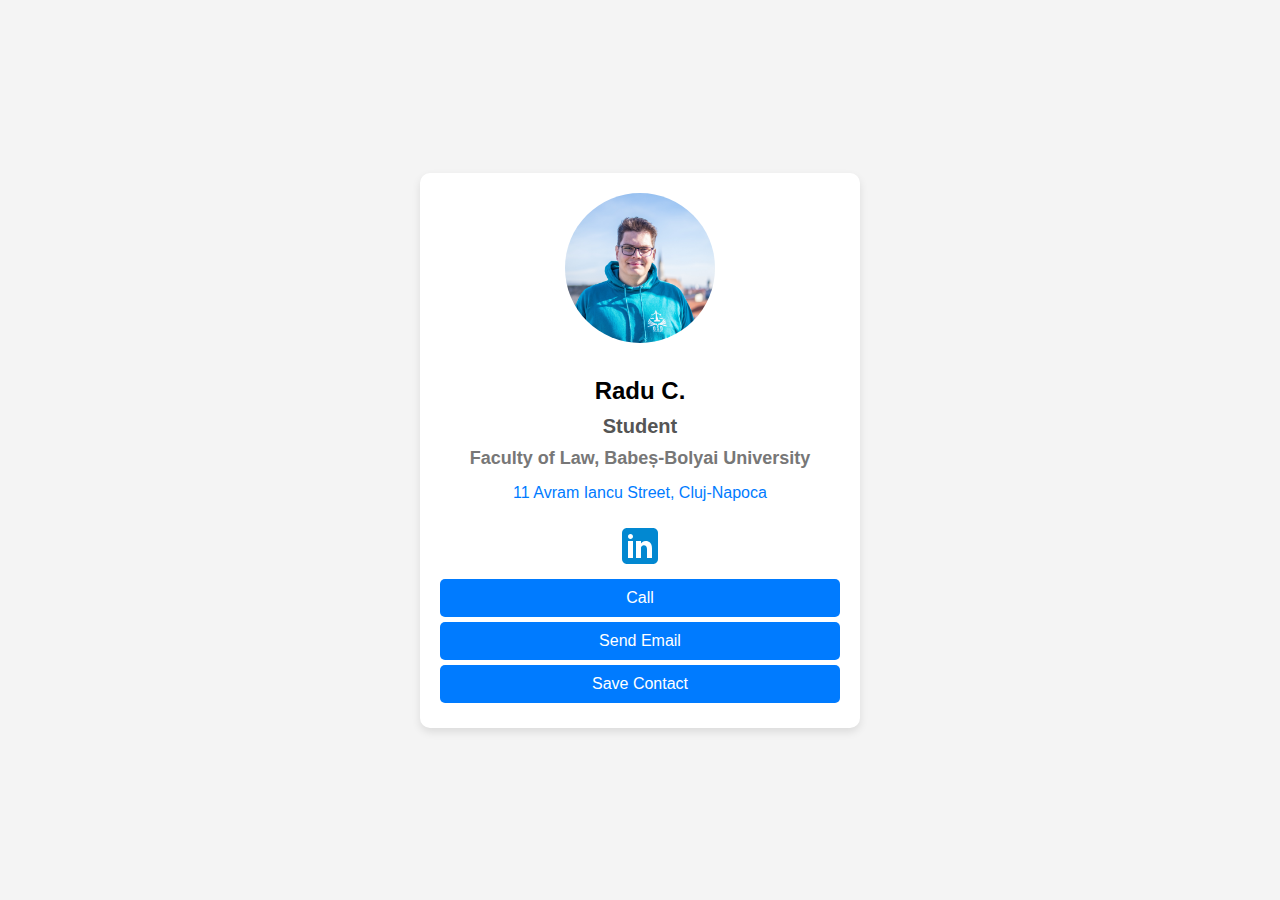
<file: rc001/index.html>
<!DOCTYPE html>
<html lang="en">

<head>
    <meta charset="UTF-8">
    <meta name="viewport" content="width=device-width, initial-scale=1.0">
    <title>Radu Ciumărnean</title>
    <link rel="stylesheet" href="styles.css">
</head>

<body>
    <div class="card">
        <img src="portrait.jpg" alt="Portrait of Owner" class="portrait">
        <h1>Radu C.</h1>
        <h2>Student</h2>
        <h3>Faculty of Law, Babeș-Bolyai University</h3>
        <a href="https://maps.app.goo.gl/oWVWVgePpQuxZbey5" target="_blank" class="address">11 Avram Iancu Street,
            Cluj-Napoca</a>
        <div class="buttons">
            <a href="https://ro.linkedin.com/in/raduciumarnean" class="linkedin-button">
                <svg xmlns="http://www.w3.org/2000/svg" viewBox="0 0 48 48" width="48px" height="48px">
                    <path fill="#0288D1"
                        d="M42,37c0,2.762-2.238,5-5,5H11c-2.761,0-5-2.238-5-5V11c0-2.762,2.239-5,5-5h26c2.762,0,5,2.238,5,5V37z" />
                    <path fill="#FFF"
                        d="M12 19H17V36H12zM14.485 17h-.028C12.965 17 12 15.888 12 14.499 12 13.08 12.995 12 14.514 12c1.521 0 2.458 1.08 2.486 2.499C17 15.887 16.035 17 14.485 17zM36 36h-5v-9.099c0-2.198-1.225-3.698-3.192-3.698-1.501 0-2.313 1.012-2.707 1.99C24.957 25.543 25 26.511 25 27v9h-5V19h5v2.616C25.721 20.5 26.85 19 29.738 19c3.578 0 6.261 2.25 6.261 7.274L36 36 36 36z" />
                </svg>
            </a>
            <a href="tel:+40758055306" class="button">Call</a>
            <a href="mailto:raduciumarnean@gmail.com" class="button">Send Email</a>
            <a href="radu.vcf" class="button" download="radu.vcf">Save Contact</a>
        </div>
    </div>
</body>

</html>
</file>
<file: rc001/styles.css>
body {
    font-family: Arial, sans-serif;
    display: flex;
    justify-content: center;
    align-items: center;
    height: 100vh;
    margin: 0;
    background-color: #f4f4f4;
}

.card {
    background: white;
    padding: 20px;
    border-radius: 10px;
    box-shadow: 0 4px 8px rgba(0, 0, 0, 0.1);
    text-align: center;
    width: 300px;
}

.portrait {
    width: 100px;
    height: 100px;
    border-radius: 50%;
    object-fit: cover;
    margin-bottom: 20px;
}

h1 {
    font-size: 24px;
    margin: 10px 0;
}

h2 {
    font-size: 20px;
    margin: 10px 0;
    color: #555;
}

h3 {
    font-size: 18px;
    margin: 10px 0;
    color: #777;
}

.address {
    display: block;
    margin: 15px 0;
    color: #007BFF;
    text-decoration: none;
}

.address:hover {
    text-decoration: underline;
}

.buttons {
    margin-top: 20px;
}

.button {
    display: block;
    background: #007BFF;
    color: white;
    padding: 10px 15px;
    margin: 5px 0;
    border-radius: 5px;
    text-decoration: none;
}

.button:hover {
    background: #0056b3;
}

@media (min-width: 600px) {
    .card {
        width: 400px;
    }

    .portrait {
        width: 150px;
        height: 150px;
    }
}
</file>
